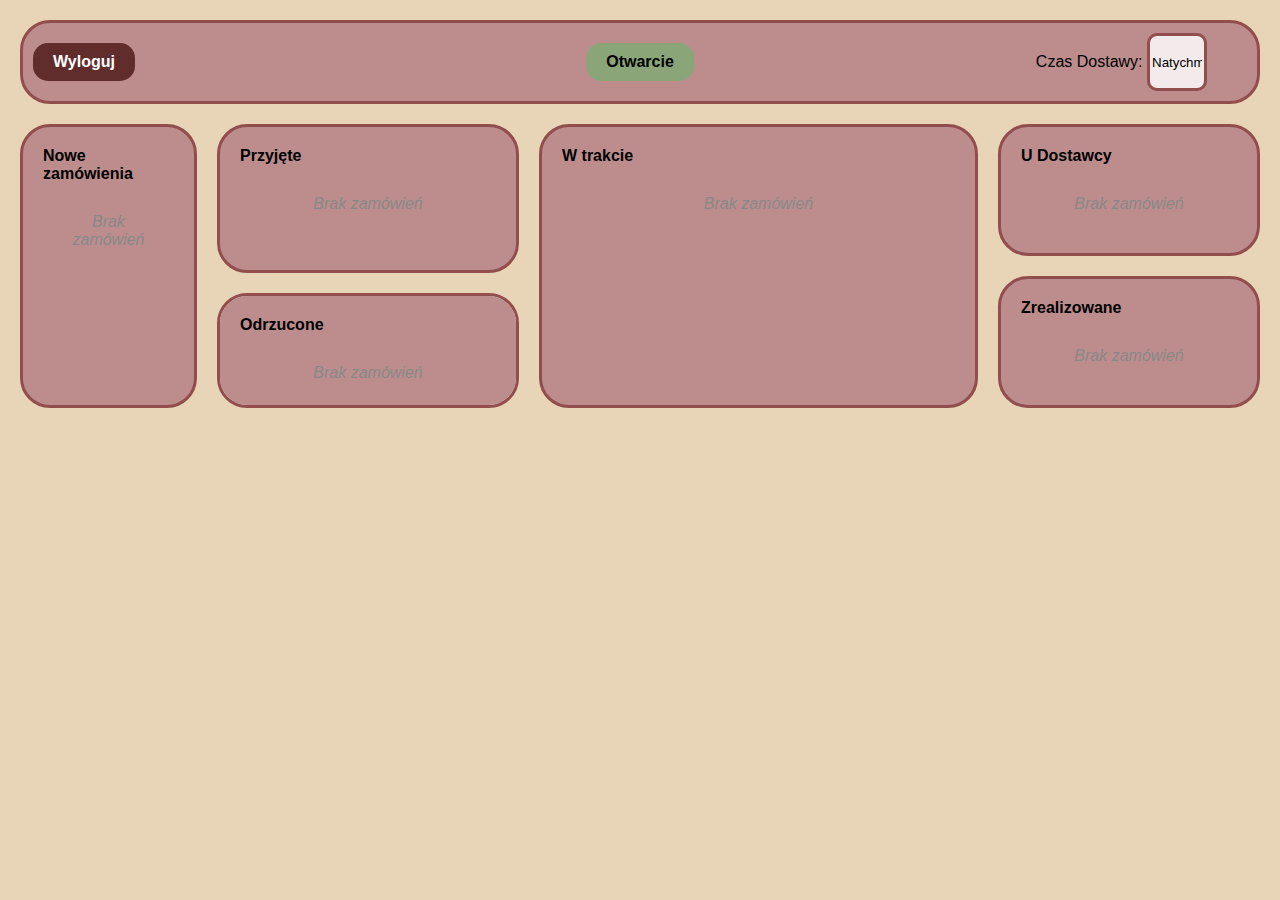
<file: panel/index.html>
<!DOCTYPE html>
<html lang="pl">
<head>
    <meta charset="UTF-8">
    <meta name="viewport" content="width=device-width, initial-scale=1.0">
    <title>Dashboard - Pizzeria</title>
    <link rel="stylesheet" href="styles.css">
    
</head>
<body>
    <div class="container">
        <div class="top-bar">
            <button class="btn logout" id="logoutBtn">Wyloguj</button>
            <div class="status-buttons">
                <button class="btn open" id="openBtn">Otwarcie</button>
                <button class="btn close" id="closeBtn" style="display: none;">Zamknięcie</button>
                <button class="btn delivery-toggle" id="deliveryToggleBtn" style="display: none;">Wstrzymanie dostaw</button>
            </div>
            <span>Czas Dostawy: <input class="time" type="text" readonly value="Ładowanie..."></span>
        </div>
        
        <div class="dashboard">
            <!-- Nowe zamówienia -->
            <div class="column" id="nowe-zamowienia">
                <div class="section-title">Nowe zamówienia</div>
                <div class="no-orders">Ładowanie zamówień...</div>
            </div>

            <!-- Przyjęte i Odrzucone -->
            <div class="column-container">
                <div class="column large" id="przyjete">
                    <div class="section-title">Przyjęte</div>
                    <div class="no-orders">Brak zamówień</div>
                </div>
                <div class="column" id="odrzucone">
                    <div class="section-title">Odrzucone</div>
                    <div class="no-orders">Brak zamówień</div>
                </div>
            </div>

            <!-- W trakcie -->
            <div class="column large" id="w-trakcie">
                <div class="section-title">W trakcie</div>
                <div class="no-orders">Brak zamówień</div>
            </div>

            <!-- U Dostawcy i Zrealizowane -->
            <div class="column-container">
                <div class="column" id="u-dostawcy">
                    <div class="section-title">U Dostawcy</div>
                    <div class="no-orders">Brak zamówień</div>
                </div>
                <div class="column" id="zrealizowane">
                    <div class="section-title">Zrealizowane</div>
                    <div class="no-orders">Brak zamówień</div>
                </div>
            </div>
        </div>
    </div>

    <script>
        document.addEventListener('DOMContentLoaded', function() {
            // Konfiguracja
            const COOK_TIME_PER_PIZZA = 5;
            const COOKS = 2;
            const BASE_TIME = 15;
            const API_URL = 'api.php';
            
            // Mapowanie kolumn do statusów w bazie danych
            const STATUS_MAPPING = {
                'nowe-zamowienia': 'nowe',
                'przyjete': 'przyjete',
                'w-trakcie': 'w trakcie',
                'u-dostawcy': 'u dostawcy',
                'zrealizowane': 'zrealizowane',
                'odrzucone': 'odrzucone'
            };
            
            // Elementy DOM
            const timeInput = document.querySelector('.time');
            const columns = document.querySelectorAll('.column');
            
            // ----------- Funkcje główne ----------- //
            
            // Pobieranie zamówień z API
            async function fetchOrders(status) {
                try {
                    const response = await fetch(`${API_URL}?action=get_orders&status=${status}`);
                    if (!response.ok) throw new Error('Błąd sieci');
                    return await response.json();
                } catch (error) {
                    console.error(`Błąd przy pobieraniu zamówień (status: ${status}):`, error);
                    return [];
                }
            }
            
            // Ładowanie wszystkich zamówień
            async function loadAllOrders() {
                for (const [columnId, dbStatus] of Object.entries(STATUS_MAPPING)) {
                    const orders = await fetchOrders(dbStatus);
                    renderOrders(columnId, orders);
                }
                calculateWaitingTime();
            }
            
            // Renderowanie zamówień w kolumnie
            function renderOrders(columnId, orders) {
                const column = document.getElementById(columnId);
                if (!column) return;
            
                // Zachowaj tytuł kolumny
                const title = column.querySelector('.section-title')?.textContent || '';
                column.innerHTML = `<div class="section-title">${title}</div>`;
            
                if (orders.length === 0) {
                    column.innerHTML += '<div class="no-orders">Brak zamówień</div>';
                    return;
                }
            
                orders.forEach(order => {
                    const orderElement = createOrderElement(order);
                    column.appendChild(orderElement);
                    setupDragEvents(orderElement);
                });
            }
            
            // Tworzenie elementu zamówienia (zgodnie z oryginalnym stylem)
            function createOrderElement(order) {
                const element = document.createElement('div');
                element.className = 'draggable';
                element.draggable = true;
                element.dataset.orderId = order.id_zamowienia;
                
                // Formatowanie listy pizz
                let pizzasHTML = '';
                if (order.szczegoly && order.szczegoly.length > 0) {
                    order.szczegoly.forEach(pizza => {
                        pizzasHTML += `<li class="pizza-item">${pizza.nazwa_pizzy} x ${pizza.ilosc}</li>`;
                    });
                }
                
                element.innerHTML = `
                    <div><strong>Adres:</strong> ${order.adres || 'Brak danych'}, ${order.miasto || ''}</div>
                    <div><strong>Imię i nazwisko:</strong> ${order.imie_nazwisko || 'Brak danych'}</div>
                    <div><strong>Numer zamówienia:</strong> #${order.id_zamowienia}</div>
                    ${order.telefon ? `<div><strong>Telefon:</strong> ${order.telefon}</div>` : ''}
                    ${order.uwagi ? `<div class="customer-notes"><strong>Uwagi:</strong> ${order.uwagi}</div>` : ''}
                    <div><strong>Zamówione pizze:</strong> ${order.liczba_pizz || 0} szt.</div>
                    ${pizzasHTML ? `<ul class="pizza-list">${pizzasHTML}</ul>` : ''}
                `;
                
                return element;
            }
            
            // Obliczanie czasu dostawy
            async function calculateWaitingTime() {
                try {
                    const activeOrders = [
                        ...await fetchOrders('przyjete'),
                        ...await fetchOrders('w trakcie')
                    ];
            
                    const totalPizzas = activeOrders.reduce((sum, order) => 
                        sum + (order.liczba_pizz || 0), 0);
            
                    if (totalPizzas === 0) {
                        timeInput.value = "Natychmiastowa dostawa";
                        return;
                    }
            
                    const totalMinutes = Math.round((totalPizzas * COOK_TIME_PER_PIZZA) / COOKS + BASE_TIME);
                    const hours = Math.floor(totalMinutes / 60);
                    const minutes = totalMinutes % 60;
            
                    timeInput.value = hours > 0 
                        ? `${hours}h ${minutes}min` 
                        : `${minutes}min`;
                } catch (error) {
                    console.error('Błąd obliczeń czasu:', error);
                    timeInput.value = "---";
                }
            }
            
            // Aktualizacja statusu zamówienia
            async function updateOrderStatus(orderId, newStatus) {
                try {
                    const response = await fetch(API_URL, {
                        method: 'POST',
                        headers: { 'Content-Type': 'application/x-www-form-urlencoded' },
                        body: `action=update_status&order_id=${orderId}&new_status=${newStatus}`
                    });
                    return await response.json();
                } catch (error) {
                    console.error('Błąd aktualizacji statusu:', error);
                    return { success: false };
                }
            }
            
            // ----------- Drag & Drop ----------- //
            
            function setupDragEvents(element) {
                element.addEventListener('dragstart', () => {
                    element.classList.add('dragging');
                });
            
                element.addEventListener('dragend', () => {
                    element.classList.remove('dragging');
                    calculateWaitingTime();
                });
            }
            
            columns.forEach(column => {
                column.addEventListener('dragover', async (e) => {
                    e.preventDefault();
                    const draggable = document.querySelector('.dragging');
                    if (!draggable) return;
            
                    const afterElement = getDragAfterElement(column, e.clientY);
                    const orderId = draggable.dataset.orderId;
                    const newStatus = STATUS_MAPPING[column.id];
            
                    // Aktualizacja w bazie danych
                    const result = await updateOrderStatus(orderId, newStatus);
                    
                    if (result.success) {
                        afterElement 
                            ? column.insertBefore(draggable, afterElement) 
                            : column.appendChild(draggable);
                    }
                });
            });
            
            function getDragAfterElement(container, y) {
                const elements = [...container.querySelectorAll('.draggable:not(.dragging)')];
                
                return elements.reduce((closest, child) => {
                    const box = child.getBoundingClientRect();
                    const offset = y - box.top - box.height / 2;
                    return offset < 0 && offset > closest.offset 
                        ? { offset: offset, element: child } 
                        : closest;
                }, { offset: Number.NEGATIVE_INFINITY }).element;
            }
            
            // ----------- Inicjalizacja ----------- //
            
            // Automatyczne odświeżanie co 10 sekund
            setInterval(loadAllOrders, 10000);
            
            // Pierwsze ładowanie
            loadAllOrders();
            
            // Obsługa przycisków (otwieranie/zamykanie restauracji)
            document.getElementById('openBtn').addEventListener('click', () => {
                document.getElementById('openBtn').style.display = 'none';
                document.getElementById('closeBtn').style.display = 'inline-block';
                document.getElementById('deliveryToggleBtn').style.display = 'inline-block';
            });
            
            document.getElementById('closeBtn').addEventListener('click', () => {
                document.getElementById('openBtn').style.display = 'inline-block';
                document.getElementById('closeBtn').style.display = 'none';
                document.getElementById('deliveryToggleBtn').style.display = 'none';
            });
            
            document.getElementById('deliveryToggleBtn').addEventListener('click', function() {
                this.textContent = this.textContent === 'Wstrzymanie dostaw' 
                    ? 'Wznów dostawy' 
                    : 'Wstrzymanie dostaw';
                this.classList.toggle('wznow');
            });
            
            // Wylogowanie
            document.getElementById('logoutBtn').addEventListener('click', () => {
                if (confirm('Na pewno chcesz się wylogować?')) {
                    window.location.href = 'logout.php';
                }
            });
        });
    </script>
</body>
</html>
</file>
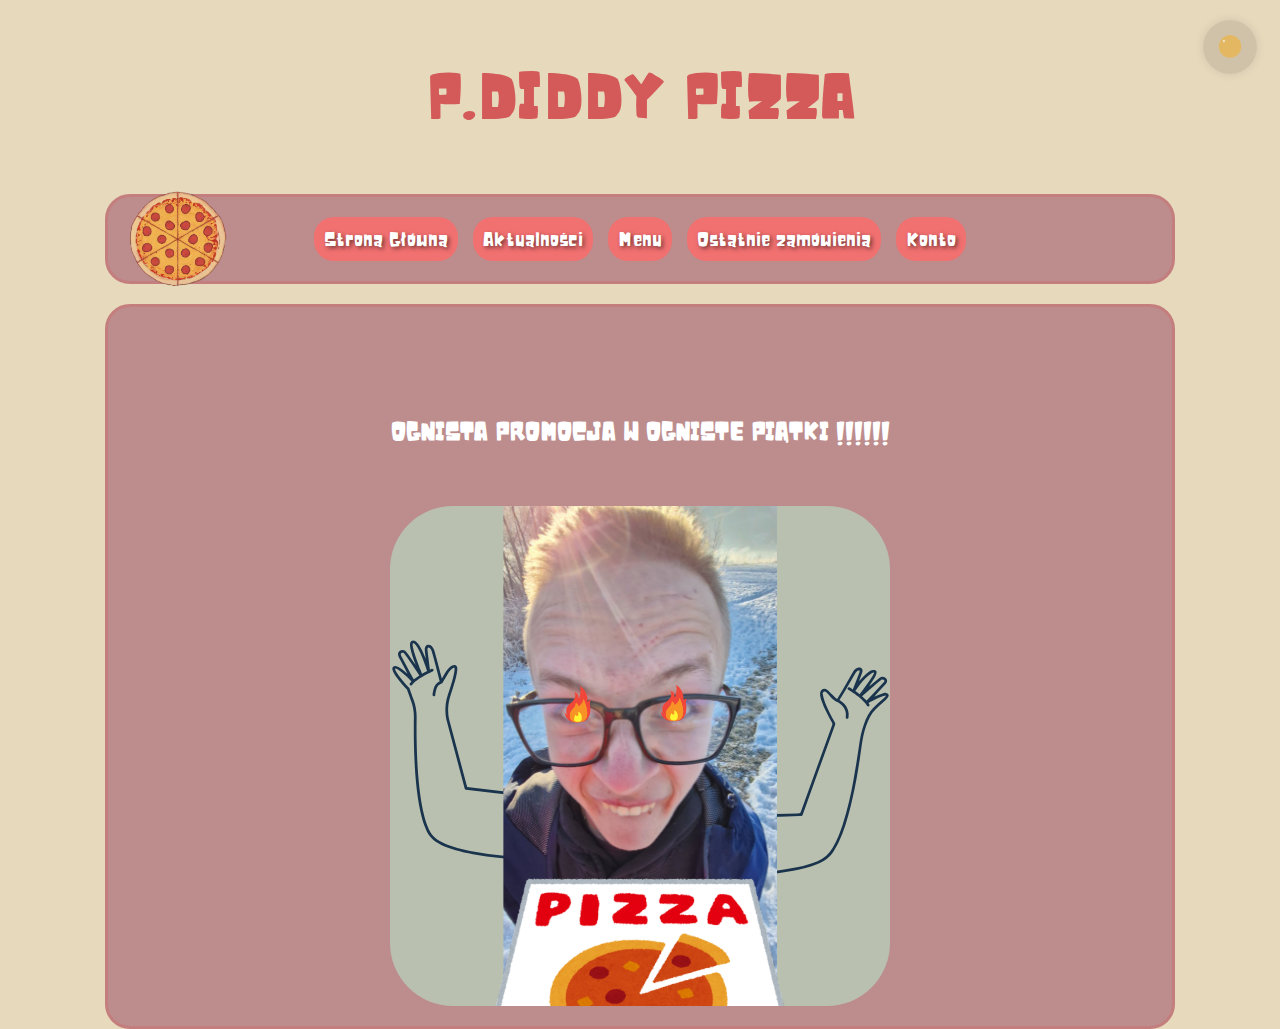
<file: Suwak podrasowany/index.html>
<!DOCTYPE html>
<html lang="pl">
<head>
    <meta charset="UTF-8">
    <meta name="viewport" content="width=device-width, initial-scale=1.0">
    <title>Przełącznik Motywów</title>
    <link rel="stylesheet" href="styles.css">
</head>
<body>
<header>
    <div class="logo-container">
    <h1 id="header">P.DIDDY PIZZA</h1>
    </div>
<div class="navbar">
    <img src="assets/HSPIZZA.png" alt="Pizza" class="pizza-img">
    <div class="nav-item">Strona Główna</div>
    <div class="nav-item">Aktualności</div>
    <div class="nav-item">Menu</div>
    <div class="nav-item">Ostatnie zamówienia</div>
    <div class="nav-item">Konto</div>
</div>
</header>
<main>
    <div><h2>OGNISTA PROMOCJA W OGNISTE PIĄTKI !!!!!!</h2></div>
    <div><img src="assets/PROMOCJA.png"></div>
</main>
    <body data-theme="day">
        <div class="theme-switcher" id="themeSwitcher">
            <div class="theme-switcher-icon" id="themeSwitcherIcon">
                <img src="day.png" alt="Current Theme" id="themeIcon">
            </div>
            <div class="switcher-container collapsed" id="switcherContainer">
                <div class="theme-switcher-toggle" id="themeSwitcherToggle">
                    <div class="slider" id="slider">
                        <img src="day.png" alt="Day" class="theme-icon">
                    </div>
                </div>
            </div>
        </div>
        <script src="script.js"></script>
    </body>
      
</html>
</file>
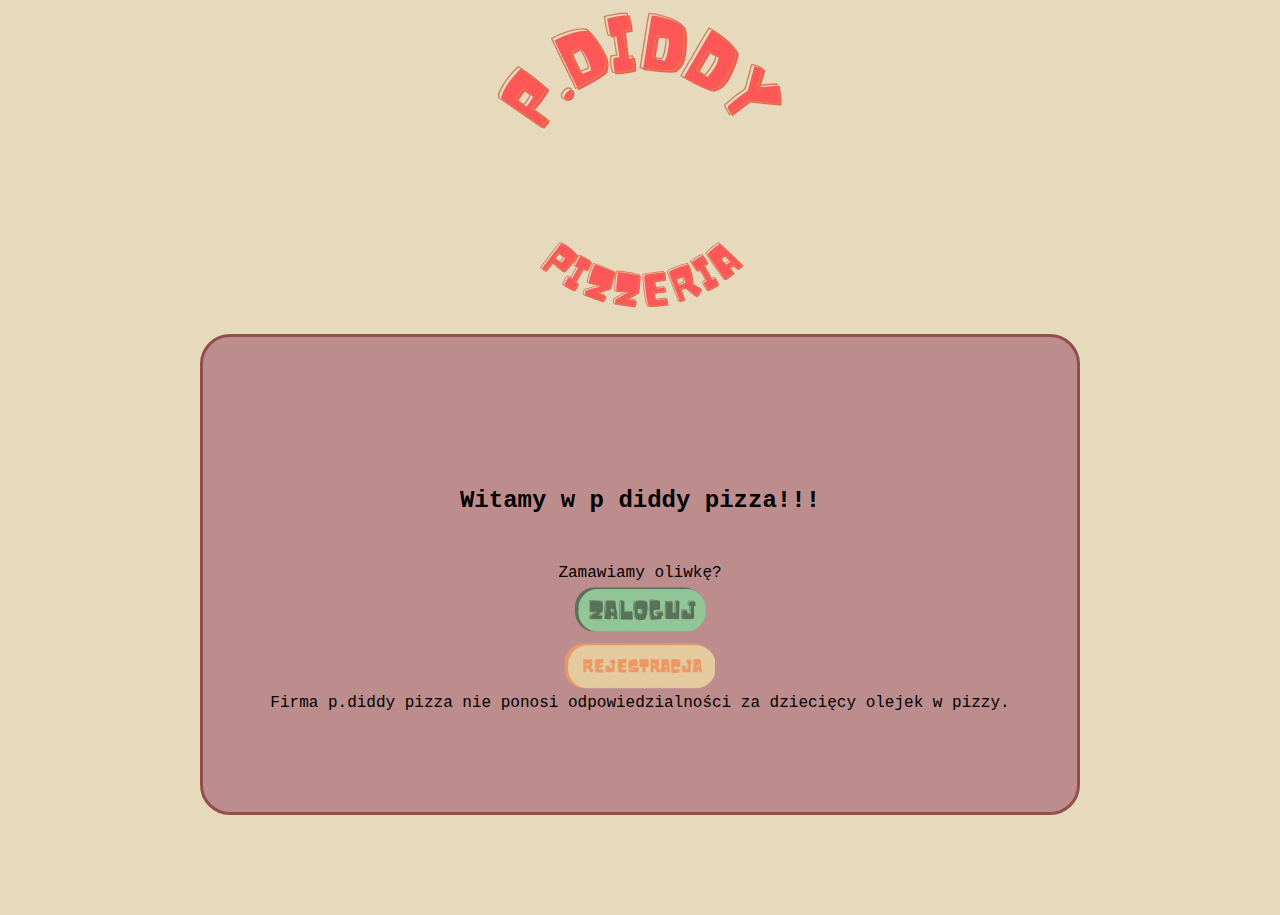
<file: home.html>
<!DOCTYPE html>
<html lang="en">
<head>
    <meta charset="UTF-8">
    <meta name="viewport" content="width=device-width, initial-scale=1.0">
    <link rel="stylesheet" href="./style.css">
    <title>Document</title>
</head>
<body>
    <div class="snowflakes">
        <!-- Snowflakes (dekoracja) -->
        <div class="snowflake"><img src='./assets/Ingredients_Pepperoni.png' width="50px" height="50px"></div>
        <div class="snowflake"><img src='./assets/Ingredients_Bell-Pepper.png' width="50px" height="50px"></div>
        <div class="snowflake"><img src='./assets/Ingredients_Corn.png' width="50px" height="50px"></div>
        <div class="snowflake"><img src='./assets/Ingredients_Garlic.png' width="50px" height="50px"></div>
        <div class="snowflake"><img src='./assets/Ingredients_Jalapeno.png' width="50px" height="50px"></div>
        <div class="snowflake"><img src='./assets/Ingredients_Mushroom.png' width="50px" height="50px"></div>
        <div class="snowflake"><img src='./assets/Ingredients_Olive.png' width="50px" height="50px"></div>
        <div class="snowflake"><img src='./assets/Ingredients_Onion.png' width="50px" height="50px"></div>
        <div class="snowflake"><img src='./assets/Ingredients_Sliced_Tomato.png' width="50px" height="50px"></div>
        <div class="snowflake"><img src='./assets/Ingredients_Basil.png' width="50px" height="50px"></div>
    </div>

    <main>
        <header>
            <img src="./assets/Logo.png" alt="Logo">
        </header>
        <div>
            <section>
                <h2>Witamy w p diddy pizza!!!</h2>
                <article>
                    <p>Zamawiamy oliwkę?</p>
                </article>
                <div>
        
                    <input id="login" type="button" value="" onclick="window.location.href='https://www.youtube.com/watch?v=gp8I4oj5CCM'" class="image-button-login">
                    <input id="register" type="button" value="" onclick="window.location.href='https://www.youtube.com/watch?v=gp8I4oj5CCM'" class="image-button-register">
                </div>
                <article>
                    <p>Firma p.diddy pizza nie ponosi odpowiedzialności za dziecięcy olejek w pizzy.</p>
                </article>
            </section>
        </div>
    </main>
    <footer></footer>
</body>
</html>
</file>
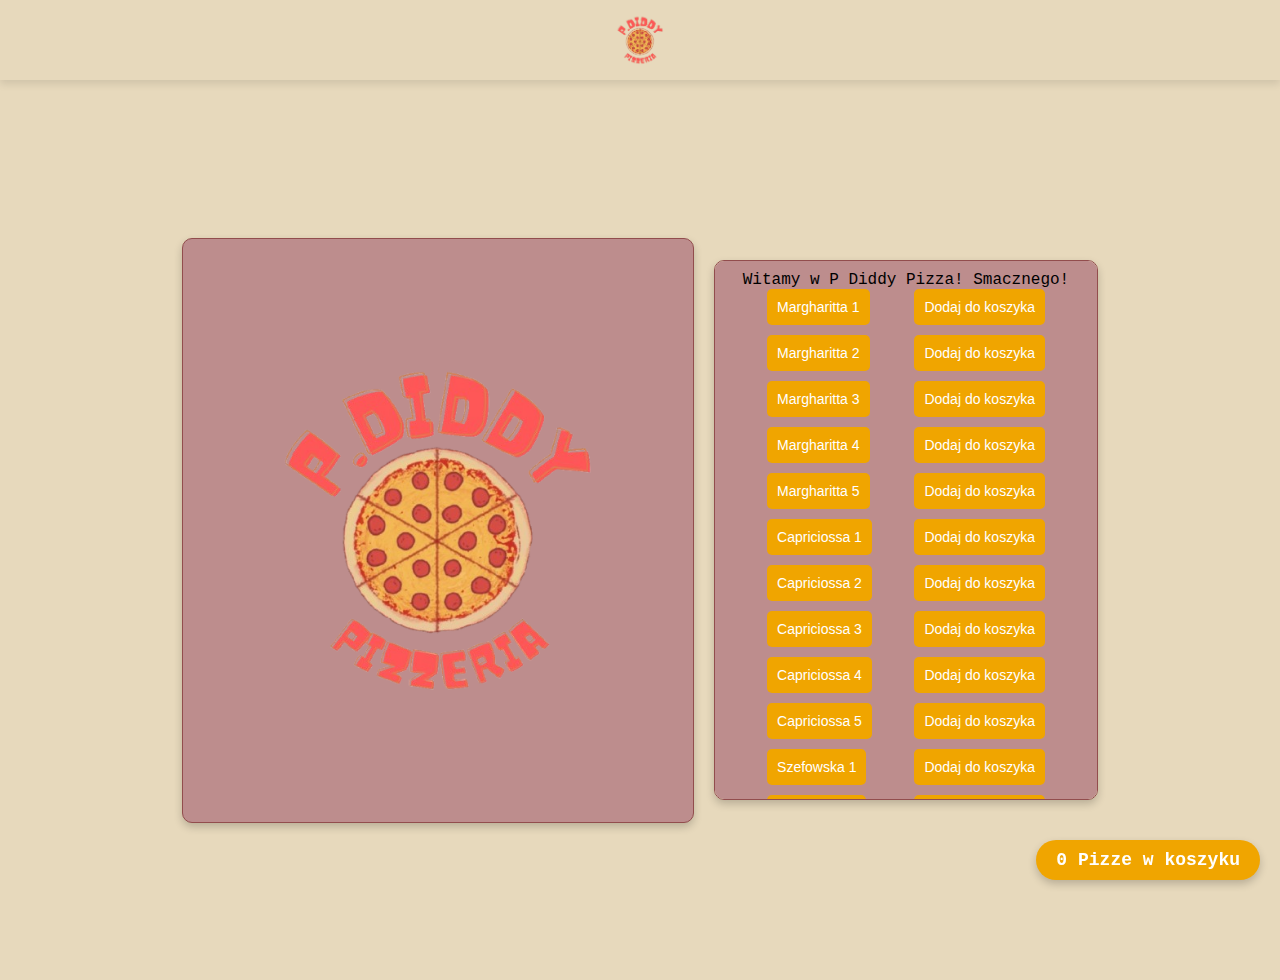
<file: Lekkie zmiany/menu.html>
<!DOCTYPE html>
<html lang="pl">
<head>
    <meta charset="UTF-8">
    <meta name="viewport" content="width=device-width, initial-scale=1.0">
    <title>Pizza Ordering</title>
    <link rel="stylesheet" href="style.css">
</head>
<body>
    <!-- Header z logo -->
    <header style="background-color: #e7d9bc; padding: 10px; display: flex; justify-content: center; align-items: center; box-shadow: 0 4px 8px rgba(0, 0, 0, 0.1);">
        <img src="./assets/logo.png" alt="Logo" style="height: 60px;" />
    </header>

    <div class="snowflakes"></div>

    <div class="center-container">
        <!-- Box z obrazkiem pizzy -->
        <div class="box image-box">
            <img id="pizza-image" src="./assets/logo.png" alt="Pizza Image">
        </div>

        <!-- Box z nazwami pizzy i przyciskami -->
        <div class="box text-box">
            <p>Witamy w P Diddy Pizza! Smacznego!</p>

            <!-- Przyciski z nazwami i dodawaniem pizzy do koszyka -->
            <div class="ingredient-buttons">
                <!-- Automatyczne generowanie pizzy -->
                <script>
                    const pizzaNames = ["Margharitta", "Capriciossa", "Szefowska", "Włoski Kurczak", "Ostra", "Hawajska", "Męska"];
                    const buttonsHtml = pizzaNames.flatMap(name => {
                        const buttons = [];
                        for (let i = 1; i <= 5; i++) {  // Dodajemy 5 kopii każdej pizzy
                            buttons.push(
                                `<div class="ingredient-item">
                                    <button onclick="changeImage('./assets/${name}.png')">${name} ${i}</button>
                                    <button class="add-button" onclick="addToCart('${name} ${i}')">Dodaj do koszyka</button>
                                </div>`
                            );
                        }
                        return buttons;
                    }).join('');
                    document.write(buttonsHtml);
                </script>
            </div>

            <!-- Koszyk -->
            <div class="cart" onclick="toggleCart()">
                <span id="cart-count">0</span> Pizze w koszyku
            </div>

            <!-- Popup koszyka -->
            <div id="cart-popup" class="cart-popup">
                <h3>Twój koszyk:</h3>
                <ul id="cart-items"></ul>
                <button id="close-cart" onclick="closeCart()">Zamknij koszyk</button>
            </div>
        </div>
    </div>

    <script src="script.js" defer></script>
</body>
</html>
</file>
<file: panel/styles.css>
/* Stylowanie pasków przewijania dla WebKit (Chrome, Safari) */
.no-orders {
    padding: 20px;
    text-align: center;
    color: #666;
    font-style: italic;
}

.column::-webkit-scrollbar {
    display: none;
}

.column::-webkit-scrollbar-track {
    display: none;
}

.column::-webkit-scrollbar-thumb {
    display: none;
}

.column::-webkit-scrollbar-thumb:hover {
    display: none;
}

body {
    background-color: #e8d5b7;
    font-family: Arial, sans-serif;
    margin: 0;
    padding: 20px;
    height: 80vh;
}

.draggable {
    padding: 10px;
    background-color: rgb(245, 245, 233);
    border: solid rgb(146, 77, 77);
    border-radius: 15px;
    margin-bottom: 10px;
    height: auto;
    cursor: grab;
}

.draggable:active {
    cursor: grabbing;
}

.top-bar {
    justify-content: space-between;
    align-items: center;
    background-color: rgb(189, 141, 141);
    border-radius: 30px;
    border: solid rgb(146, 77, 77);
    padding: 10px;
}

.btn {
    padding: 10px 20px;
    border: none;
    border-radius: 15px;
    cursor: pointer;
    font-size: 16px;
    font-weight: bold;
}
.status-buttons {
    display: flex;
    gap: 10px;
    position: absolute;
    left: 50%;
    transform: translateX(-50%);
}
#deliveryToggleBtn{
    background-color: #f0e09b;
}
#deliveryToggleBtn.wznow {
    background-color: #bdc788;
}
#closeBtn{
    background-color: #cf5a5a;
}
.top-bar {
    position: relative;
    display: flex;
    justify-content: space-between;
}

span {
    margin-left: 0;
}
.logout {
    background: #612c2c;
    color: white;
}

.open {
    background: #8aa678;
    color: black;
}

.dashboard {
    display: flex;
    gap: 20px;
    margin-top: 20px;
    height: 100%;
    width: 100%;
}

.column {
    -ms-overflow-style: none;  /* IE and Edge */
    scrollbar-width: none;  /* Firefox */
    background-color: rgb(189, 141, 141);
    border-radius: 30px;
    border: solid rgb(146, 77, 77);
    padding: 20px;
    overflow-y: auto; /* Dodaj tę linię, aby włączyć pasek przewijania */
    flex-grow: 1;
}

.column.large {
    -ms-overflow-style: none;  /* IE and Edge */
    scrollbar-width: none;  /* Firefox */
    flex: 1.5; /* Większa szerokość dla "W trakcie" */
    overflow-y: auto; /* Dodaj tę linię również dla kolumn .large */
    width: 20vw;
}

.column-container {
    display: flex;
    flex-direction: column;
    gap: 20px;
    flex: 1;
}

#nowe-zamowienia {
    flex: 0.5; /* Mniejsza szerokość dla "Nowe zamówienia" */
}

#odrzucone {
    flex: 1; /* Standardowa szerokość dla "Odrzucone" */
}

span {
    margin-left: 74%;
}

.time {
    background-color: rgb(243, 235, 235);
    border-radius: 10px;
    border: solid rgb(146, 77, 77);
    height: 50px;
    width: 50px;
    margin-right: 40px;
}

.section {
    padding: 10px;
    border-radius: 10px;
    flex-grow: 1;
}

.section-title {
    font-weight: bold;
    margin-bottom: 10px;
}
/* styles.css */
.draggable {
    background: #fff8e1;
    border: 1px solid #ffcc80;
    border-radius: 8px;
    padding: 12px;
    margin-bottom: 10px;
    cursor: grab;
    transition: transform 0.2s, box-shadow 0.2s;
}

.draggable:hover {
    transform: translateY(-2px);
    box-shadow: 0 4px 8px rgba(0,0,0,0.1);
}

.draggable.dragging {
    opacity: 0.8;
    transform: scale(0.98);
    box-shadow: 0 0 15px rgba(0,0,0,0.2);
}

.no-orders {
    color: #888;
    font-style: italic;
    padding: 20px;
    text-align: center;
}

.notes {
    color: #d84315;
    font-size: 0.9em;
    margin-top: 5px;
}
</file>
<file: Suwak podrasowany/styles.css>
@font-face {
    font-family: 'Noot';
    src: url('Noot.ttf') format('opentype');
}

body {
    font-family: Arial, sans-serif;
    transition: background-color 0.5s ease-in-out, color 0.5s ease-in-out;
    min-height: 100vh;
    margin: 0;
    padding: 0;
}

#header {
    position: relative;
    z-index: 30;
    font-size: 2.5rem;
    font-weight: bold;
    text-align: center;
    padding: 20px;
    font-family: Noot;
    font-size: 60px;
    transition: color 0.5s ease-in-out;
}

.header {
    position: relative;
    font-size: 2.5rem;
    z-index: 30;
    font-weight: bold;
    text-align: center;
    padding: 20px;
    font-family: 'Nunito', sans-serif;
}

.navbar {
    z-index: 30;
    position: relative;
    border: 3px solid #924d4d;
    font-family: 'Noot';
    display: flex;
    flex-direction: row;
    justify-content: center;
    align-items: center;
    gap: 15px;
    padding: 20px;
    width: 80%;
    margin: auto;
    border-radius: 25px;
    flex-wrap: wrap;
    transition: background-color 0.5s ease-in-out, border-color 0.5s ease-in-out;
}

.pizza-img {
    position: absolute;
    left: 20px;
    top: 50%;
    transform: translateY(-50%);
    width: 100px;
    z-index: 100;
    transition: filter 0.5s ease-in-out;
}

.nav-item {
    margin-top: auto;
    font-size: larger;
    padding: 10px;
    border-radius: 20px;
    cursor: pointer;
    transition: all 0.3s;
    text-align: center;
    color: white;
    text-shadow: 2px 2px 4px rgba(0, 0, 0, 0.5);
    white-space: nowrap;
    position: relative;
    transition: all 0.5s ease-in-out;
}

.nav-item:hover {
    transform: translateY(-3px);
    box-shadow: 0 5px 15px rgba(0, 0, 0, 0.3);
}

.nav-item:active {
    transform: scale(0.95);
    filter: brightness(0.9);
}

.nav-item::after {
    content: '';
    position: absolute;
    top: 50%;
    left: 50%;
    width: 0;
    height: 0;
    background: rgba(255, 255, 255, 0.2);
    border-radius: 50%;
    transform: translate(-50%, -50%);
    transition: width 0.3s, height 0.3s;
}

.nav-item:active::after {
    width: 200px;
    height: 200px;
    opacity: 0;
}
main {
    flex-direction: column;
    display: table-row;
    z-index: 30;
    position: relative;
    border: 3px solid #924d4d;
    font-family: 'Noot';
    display: flex;
    justify-content: center;
    align-items: center;
    gap: 15px;
    padding: 20px;
    width: 80%;
    margin: auto;
    margin-top: 20px;
    border-radius: 25px;
    transition: background-color 0.5s ease-in-out, border-color 0.5s ease-in-out;
}
main > div >h2 {
    margin-top: 10vh;
    margin-bottom: 5vh;
    display: block;
    color: white;
}
main > div > img {
    border-radius: 7vh;
    display: block;
}
/* Styl przełącznika motywów */
.theme-switcher {
    position: fixed;
    top: 20px;
    right: 20px;
    display: flex;
    align-items: center;
    z-index: 1000;
}

.theme-icon {
    width: 100%;
    height: 100%;
    border-radius: 50%;
    object-fit: cover;
}

.switcher-container {
    padding: 10px;
    background: rgba(0,0,0,0.1);
    border-radius: 30px;
    box-shadow: 0 0 15px rgba(0,0,0,0.1);
    transition: background-color 0.5s ease-in-out;
}

.theme-switcher-toggle {
    width: 40px;
    height: 110px;
    background-color: #bbb;
    border-radius: 20px;
    cursor: pointer;
    position: relative;
    transition: background-color 0.3s;
    padding-top: 10px;
}

.slider {
    position: absolute;
    left: 50%;
    transform: translateX(-50%);
    width: 40px;
    height: 40px;
    border-radius: 50%;
    background: transparent;
    transition: top 0.4s ease;
    z-index: 2;
    overflow: hidden; /* DODANE */
    display: flex;
    align-items: center;
    justify-content: center;
}


.slider img {
    width: 100%;
    height: 100%;
    object-fit: cover;
    transition: transform 0.3s ease-in-out;
}

.slider:active {
    transform: translateX(-50%) scale(0.9);
}

.slider-jump {
    animation: jump 0.6s ease;
}

@keyframes jump {
    0%, 100% { transform: translateX(-50%) scale(1); }
    50% { transform: translateX(-50%) scale(1.2) translateY(-5px); }
}

/* Style dla różnych motywów */
body[data-theme="day"] {
    background-color: rgb(231, 217, 188);
    color: #f17070;
}

body[data-theme="day"] #header {
    color: #d45a5a;
}

body[data-theme="day"] .navbar,
body[data-theme="day"] main {
    background-color: #bd8d8d;
    border-color: #c47e7e;
}

body[data-theme="day"] .nav-item {
    background-color: #f17070;
    color: white;
}

body[data-theme="day"] .pizza-img {
    filter: none;
}

body[data-theme="midnight"] {
    background-color: #3b2f2a;
    color: #f17070;
}

body[data-theme="midnight"] #header {
    color: #e7a5a5;
}

body[data-theme="midnight"] .navbar,
body[data-theme="midnight"] main {
    background-color: #9c6868;
    border-color: #4a2e2e;
}

body[data-theme="midnight"] .nav-item {
    background-color: #8a4b4b;
    color: #e7dbc5;
}

body[data-theme="midnight"] .pizza-img {
    filter: sepia(0.5) brightness(0.8);
}

body[data-theme="midnight"] .switcher-container {
    background: rgba(0,0,0,0.3);
}

body[data-theme="night"] {
    background-color: #2f1e1e;
    color: #e7dbc5;
}

body[data-theme="night"] #header {
    color: #e7dbc5;
}

body[data-theme="night"] .navbar,
body[data-theme="night"] main {
    background-color: #a05a4d;
    border-color: #3a1e1e;
}

body[data-theme="night"] .nav-item {
    background-color: #c97c5d;
    color: #e7dbc5;
}

body[data-theme="night"] .pizza-img {
    filter: sepia(0.8) brightness(0.6);
}

body[data-theme="night"] .switcher-container {
    background: rgba(0,0,0,0.5);
}

/* Responsywność */
@media (max-width: 768px) {
    .navbar {
        align-items: center;
        padding-top: 60px;
    }
    
    .nav-item {
        width: 100%;
    }
    
    .pizza-img {
        top: 30px;
        left: 50%;
        transform: translateX(-50%);
    }
    
    .theme-switcher {
        top: 10px;
        right: 10px;
    }
    
    #header {
        font-size: 40px;
    }
}

@media (max-width: 480px) {
    .navbar, main {
        width: 95%;
    }
    
    #header {
        font-size: 30px;
    }
}

/* suwak-dalej */

.theme-switcher {
    position: fixed;
    top: 20px;
    right: 20px;
    z-index: 1000;
    display: flex;
    flex-direction: column;
    align-items: center;
}

.theme-switcher-icon {
    cursor: pointer;
    width: 54px;
    height: 54px;
    border-radius: 50%;
    background-color: rgba(0, 0, 0, 0.1);
    display: flex;
    align-items: center;
    justify-content: center;
    box-shadow: 0 0 10px rgba(0,0,0,0.1);
    transition: background 0.3s ease-in-out;
}

.theme-switcher-icon img {
    width: 40px;
    height: 40px;
}

.switcher-container {
    margin-top: 10px;
    overflow: hidden;
    transition: max-height 0.4s ease, opacity 0.4s ease;
    max-height: 0;
    opacity: 0;
    pointer-events: none;
}

.switcher-container.expanded {
    max-height: 200px;
    opacity: 1;
    pointer-events: auto;
}

.theme-switcher-toggle {
    position: relative;
    width: 40px;
    height: 120px;
    background: #c8bfae;
    border-radius: 20px;
    margin: 0 auto;
}

.slider img {
    width: 54px;
    height: 54px;
    transition: transform 0.3s ease-in-out;
}
</file>
<file: style.css>
@keyframes snowflakes-fall {
  0% {
    top: -10%;
  }
  100% {
    top: 100%;
  }
}
@keyframes snowflakes-shake {
  0%, 100% {
    transform: translateX(0);
  }
  50% {
    transform: translateX(80px);
  }
}
.snowflake {
  position: fixed;
  top: -10%;
  z-index: 9999;
  user-select: none;
  cursor: default;
  -webkit-user-select: none;
  -moz-user-select: none;
  -ms-user-select: none;
  animation: snowflakes-fall 10s linear infinite, snowflakes-shake 3s ease-in-out infinite;
  -webkit-animation: snowflakes-fall 10s linear infinite, snowflakes-shake 3s ease-in-out infinite;
}
.snowflake:nth-of-type(0) {
  left: 1%;
  animation-delay: 0s, 0s;
}
.snowflake:nth-of-type(1) {
  left: 5%;
  animation-delay: 1s, 1s;
}
.snowflake:nth-of-type(2) {
  left: 20%;
  animation-delay: 6s, 0.5s;
}
.snowflake:nth-of-type(3) {
  left: 30%;
  animation-delay: 4s, 2s;
}
.snowflake:nth-of-type(4) {
  left: 40%;
  animation-delay: 2s, 2s;
}
.snowflake:nth-of-type(5) {
  left: 50%;
  animation-delay: 8s, 3s;
}
.snowflake:nth-of-type(6) {
  left: 60%;
  animation-delay: 6s, 2s;
}
.snowflake:nth-of-type(7) {
  left: 70%;
  animation-delay: 2s, 1s;
}
.snowflake:nth-of-type(8) {
  left: 80%;
  animation-delay: 1s, 0s;
}
.snowflake:nth-of-type(9) {
  left: 95%;
  animation-delay: 3s, 1s;
}
.snowflake:nth-of-type(10) {
  left: 25%;
  animation-delay: 2s, 0s;
}
.snowflake:nth-of-type(11) {
  left: 67%;
  animation-delay: 4s, 2s;
}

* {
  padding: 0;
  margin: 0;
  box-sizing: border-box;
  font-family: "Courier New", Courier, monospace;
}

body {
  background-color: rgb(231, 217, 188);
}

main {
  text-align: center;
}
main > div {
  margin: 10px 200px 100px 200px;
  padding: 100px 0;
  text-align: center;
  background-color: rgb(189, 141, 141);
  border-radius: 30px;
  border: solid rgb(146, 77, 77);
}
main > div section {
  text-align: center;
}
main > div section > div {
  display: flex;
  flex-direction: column;
  justify-content: center;
  align-items: center;
  height: 100%;
}
main > div section > div #login, main > div section > div #register {
  margin: 3px;
}
main > div section > div .image-button-login, main > div section > div .image-button-register {
  border: none;
  width: 150px;
  height: 50px;
  cursor: pointer;
  transition: background-image 0.3s ease;
}
main > div section > div .image-button-login {
  background: url("./assets/loginUC.png") no-repeat center center;
  background-size: cover;
}
main > div section > div .image-button-login:hover {
  background: url("./assets/loginCC.png") no-repeat center center;
  background-size: cover;
}
main > div section > div .image-button-register {
  background: url("./assets/registerUC.png") no-repeat center center;
  background-size: cover;
}
main > div section > div .image-button-register:hover {
  background: url("./assets/registerCC.png") no-repeat center center;
  background-size: cover;
}
main > div section h2 {
  padding: 50px;
}/*# sourceMappingURL=style.css.map */
</file>
<file: Lekkie zmiany/style.css>
/* SCSS */
/* Global Styles */
* {
  padding: 0;
  margin: 0;
  box-sizing: border-box;
}

body {
  background-color: rgb(231, 217, 188);
  font-family: "Courier New", Courier, monospace;
  overflow-x: hidden;
}

header {
  background-color: rgb(231, 217, 188);
  padding: 10px;
  display: flex;
  justify-content: center;
  align-items: center;
  box-shadow: 0 4px 8px rgba(0, 0, 0, 0.1);
}

.center-container {
  display: flex;
  justify-content: center;
  align-items: center;
  gap: 20px;
  height: 100vh;
}

.image-box {
  color: white;
  width: 40vw;
  height: 65vh;
  overflow: hidden;
  background-color: rgb(189, 141, 141);
  border-radius: 10px;
  border: 1px solid rgb(146, 77, 77);
  display: flex;
  justify-content: center;
  align-items: center;
  box-shadow: 0 4px 8px rgba(0, 0, 0, 0.2);
}

#pizza-image {
  width: 80%;
  height: auto;
  -o-object-fit: contain;
     object-fit: contain;
}

.text-box {
  display: flex;
  flex-direction: column;
  justify-content: flex-start;
  align-items: center;
  text-align: center;
  padding: 10px;
  width: 30vw;
  height: 60vh;
  overflow-y: auto;
  background-color: rgb(189, 141, 141);
  border-radius: 10px;
  border: 1px solid rgb(146, 77, 77);
  box-shadow: 0 4px 8px rgba(0, 0, 0, 0.2);
}

.ingredient-buttons {
  display: flex;
  flex-direction: column;
  gap: 10px;
}

.ingredient-item {
  display: flex;
  justify-content: space-between;
  align-items: center;
  gap: 10px;
}

button {
  padding: 10px;
  background-color: #f0a500;
  border: none;
  color: white;
  font-size: 14px;
  cursor: pointer;
  border-radius: 5px;
  transition: background-color 0.3s ease, transform 0.3s ease;
}

button:hover {
  background-color: #d77f00;
}

.add-button {
  margin-left: 10px;
}

.cart {
  position: fixed;
  bottom: 20px;
  right: 20px;
  background-color: #f0a500;
  padding: 10px 20px;
  border-radius: 50px;
  color: white;
  font-size: 18px;
  font-weight: bold;
  box-shadow: 0 4px 8px rgba(0, 0, 0, 0.2);
  cursor: pointer;
}

.cart-popup {
  position: fixed;
  bottom: 0;
  right: 0;
  width: 300px;
  background-color: #fff;
  padding: 20px;
  border-radius: 10px;
  box-shadow: 0 4px 8px rgba(0, 0, 0, 0.2);
  display: none;
  overflow-y: auto;
  max-height: 80vh;
  z-index: 1000;
}

.cart-popup.visible {
  display: block;
}

.cart-popup ul {
  list-style: none;
  padding: 0;
}

.cart-popup li {
  display: flex;
  justify-content: space-between;
  align-items: center;
  margin-bottom: 10px;
}

.cart-popup button {
  background-color: #d77f00;
  color: white;
  padding: 5px;
  border: none;
  cursor: pointer;
  border-radius: 5px;
}

.cart-popup button:hover {
  background-color: #bf6b00;
}

@media (max-width: 768px) {
  .center-container {
    flex-direction: column;
  }
  .ingredient-buttons {
    width: 100%;
  }
  .ingredient-buttons button {
    width: 100%;
  }
}/*# sourceMappingURL=style.css.map */
</file>
